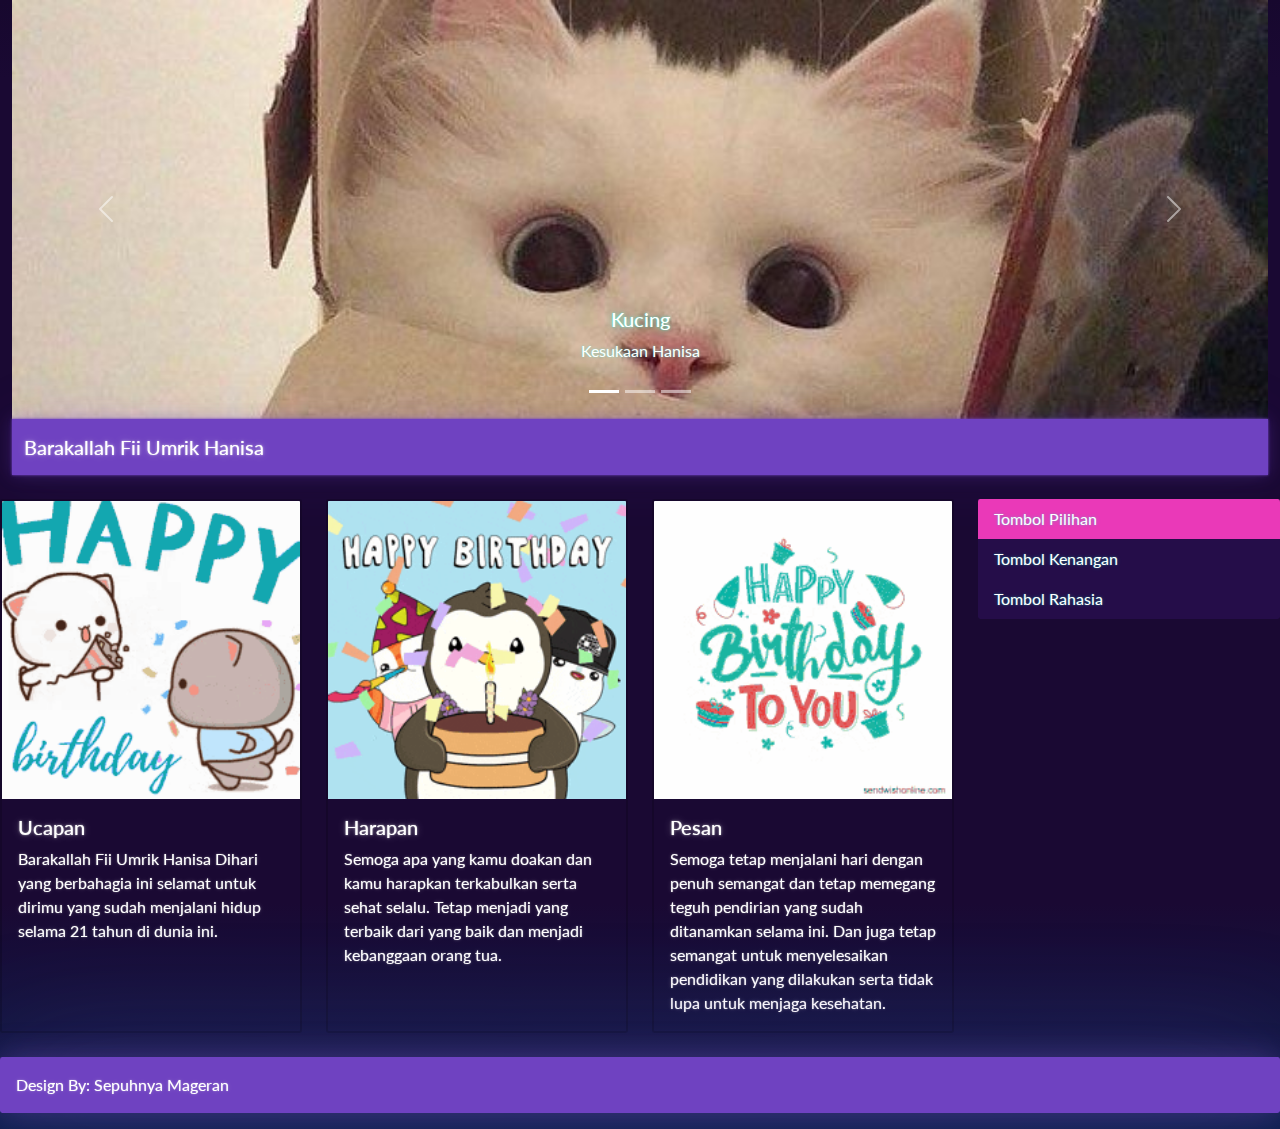
<file: index.html>
<!DOCTYPE html>
<html lang="en">
  <head>
    <meta charset="utf-8">
    <meta http-equiv="X-UA-Compatible" content="IE=edge">
    <meta name="viewport" content="width=device-width, initial-scale=1">

    <title>For You</title>

	
    <meta name="description" content="Source code generated using layoutit.com">
    <meta name="author" content="LayoutIt!">
    <link href="css/bootstrap.min.css" rel="stylesheet">
    <link href="css/style.css" rel="stylesheet">

  </head>
  <body>

    <div class="container-fluid">
	<div class="row">
		<div class="col-md-12">
			<!------------- awal banner ------------->
			<div id="carouselExampleCaptions" class="carousel slide">
			  <div class="carousel-indicators">
				<button type="button" data-bs-target="#carouselExampleCaptions" data-bs-slide-to="0" class="active" aria-current="true" aria-label="Slide 1"></button>
				<button type="button" data-bs-target="#carouselExampleCaptions" data-bs-slide-to="1" aria-label="Slide 2"></button>
				<button type="button" data-bs-target="#carouselExampleCaptions" data-bs-slide-to="2" aria-label="Slide 3"></button>
			  </div>
			  <div class="carousel-inner">
				<div class="carousel-item active">
				  <img src="image/t.jpeg" class="d-block w-100" alt="...">
				  <div class="carousel-caption d-none d-md-block">
					<h5>Kucing</h5>
					<p>Kesukaan Hanisa</p>
				  </div>
				</div>
				<div class="carousel-item">
				  <img src="image/r.jpeg" class="d-block w-100" alt="...">
				  <div class="carousel-caption d-none d-md-block">
					<h5>Kucing Lagi</h5>
					<p>Yang Disukai Hanisa</p>
				  </div>
				</div>
				<div class="carousel-item">
				  <img src="image/u.jpeg" class="d-block w-100" alt="...">
				  <div class="carousel-caption d-none d-md-block">
					<h5>Kucing Terus</h5>
					<p>Yang Menyukai Hanisa</p>
				  </div>
				</div>
			  </div>
			  <button class="carousel-control-prev" type="button" data-bs-target="#carouselExampleCaptions" data-bs-slide="prev">
				<span class="carousel-control-prev-icon" aria-hidden="true"></span>
				<span class="visually-hidden">Previous</span>
			  </button>
			  <button class="carousel-control-next" type="button" data-bs-target="#carouselExampleCaptions" data-bs-slide="next">
				<span class="carousel-control-next-icon" aria-hidden="true"></span>
				<span class="visually-hidden">Next</span>
			  </button>
			</div>			
			<!------------- akhir banner ------------>		
		</div>
	</div>
		<div class="row">
		<div class="col-md-12">
			<!------------- awal navigasi ------------->
			<nav class="navbar navbar-expand-lg bg-primary" data-bs-theme="dark">
			  <div class="container-fluid">
				<a class="navbar-brand" href="#">Barakallah Fii Umrik Hanisa</a>
				</div>
			  </div>
			</nav>			
			<!------------- akhir navigasi ------------>		
		</div>
	</div>
	<br/>
	<div class="row">
		<div class="col-md-9">
			<!------------- awal content ------------->
			<div class="row row-cols-1 row-cols-md-3 g-4">
			  <div class="col">
				<div class="card h-100">
				  <img src="image/keren5.gif" class="card-img-top" alt="...">
				  <div class="card-body">
					<h5 class="card-title">Ucapan</h5>
					<p class="card-text">Barakallah Fii Umrik Hanisa Dihari yang berbahagia ini selamat untuk dirimu yang sudah menjalani hidup selama 21 tahun di dunia ini.</p>
				  </div>
				</div>
			  </div>
			  <div class="col">
				<div class="card h-100">
				  <img src="image/keren1.gif" class="card-img-top" alt="...">
				  <div class="card-body">
					<h5 class="card-title">Harapan</h5>
					<p class="card-text">Semoga apa yang kamu doakan dan kamu harapkan terkabulkan serta sehat selalu. Tetap menjadi yang terbaik dari yang baik dan menjadi kebanggaan orang tua.</p>
				  </div>
				</div>
			  </div>
			  <div class="col">
				<div class="card h-100">
				  <img src="image/keren3.gif" class="card-img-top" alt="...">
				  <div class="card-body">
					<h5 class="card-title">Pesan</h5>
					<p class="card-text">Semoga tetap menjalani hari dengan penuh semangat dan tetap memegang teguh pendirian yang sudah ditanamkan selama ini. Dan juga tetap semangat untuk menyelesaikan pendidikan yang dilakukan serta tidak lupa untuk menjaga kesehatan.</p>
				  </div>
				</div>
			  </div>
			</div>
			<!------------- akhir content ------------>	
		</div>

		<div class="col-md-3">
			<!------------- awal sidebar ------------->
			<div class="list-group">
			  <a href="#" class="list-group-item list-group-item-action active" aria-current="true">
				Tombol Pilihan
			  </a>
			<a href="set1.html" class="list-group-item list-group-item-action">Tombol Kenangan</a>
			<a href="set2.html" class="list-group-item list-group-item-action">Tombol Rahasia</a>
			</div>			
			<!------------- akhir sidebar ------------>
		</div>
	</div>	

	<br/>
	<div class="row">
		<div class="col-md-12">
			<!------------- awal footer ------------->
			<div class="alert alert-primary" role="alert">
			  Design By: Sepuhnya Mageran
			</div>			
			<!------------- akhir footer ------------>
		</div>
	</div>
</div>
    <script src="js/popper.min.js"></script>
    <script src="js/bootstrap.min.js"></script>
  </body>
</html>
</file>
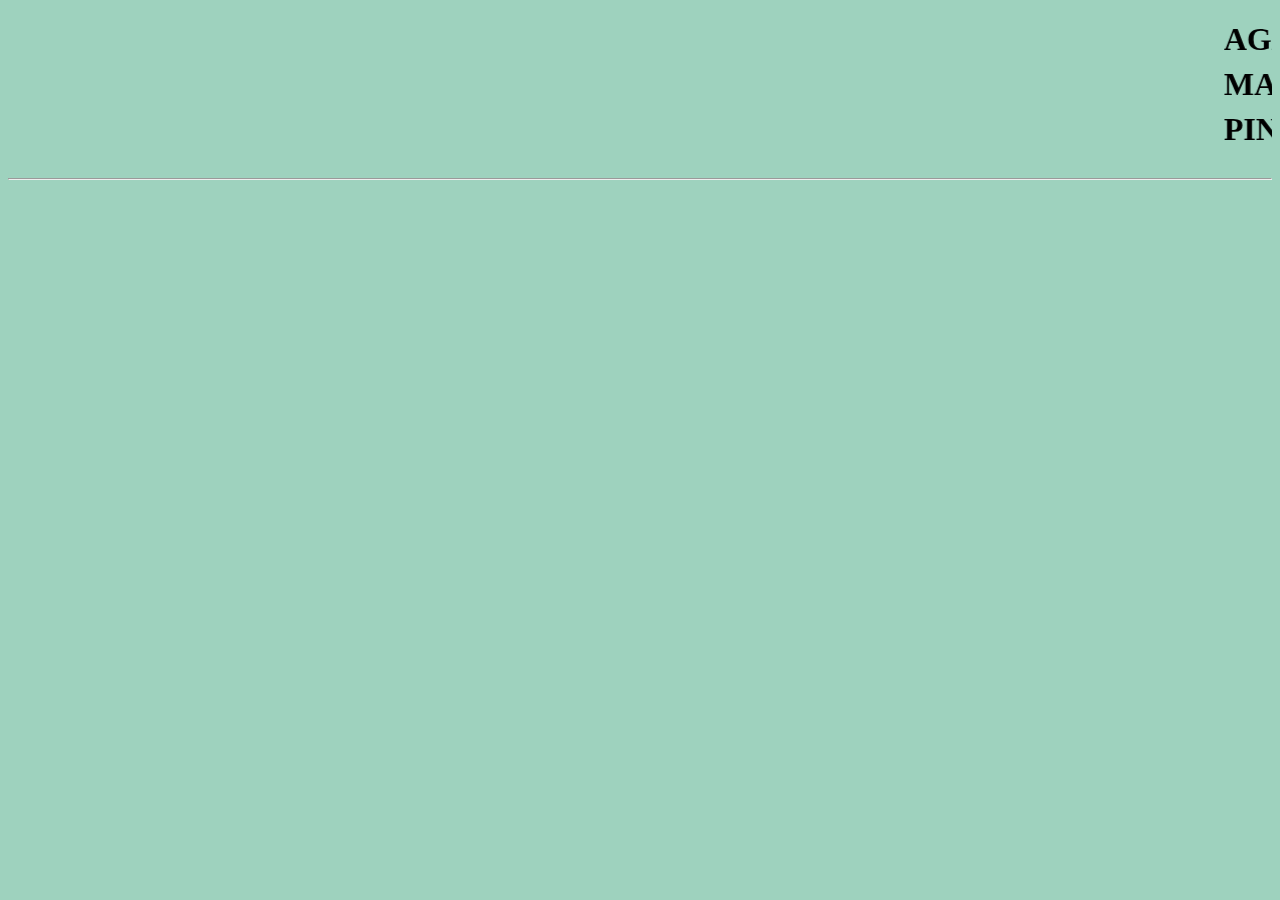
<file: sedikit tambahan.html>
<!DOCTYPE HTML>
<html>
<head>
	<title>Prank Aja Mah</title>
</head>
<body bgcolor="#9ED2BE">
<h1 align="center">
<marquee direction="left" scrolldelay="50">
AGAR SILATURAHMI TIDAK TERPUTUS
</marquee>
<marquee direction="left" scrolldelay="50">
MAKA DARI ITU BOLEHLAH
</marquee>
<marquee direction="left" scrolldelay="50">
PINJAM DULU SERATUS
</marquee>
</h1>
<hr/><!--- horizontal rule --->
</file>
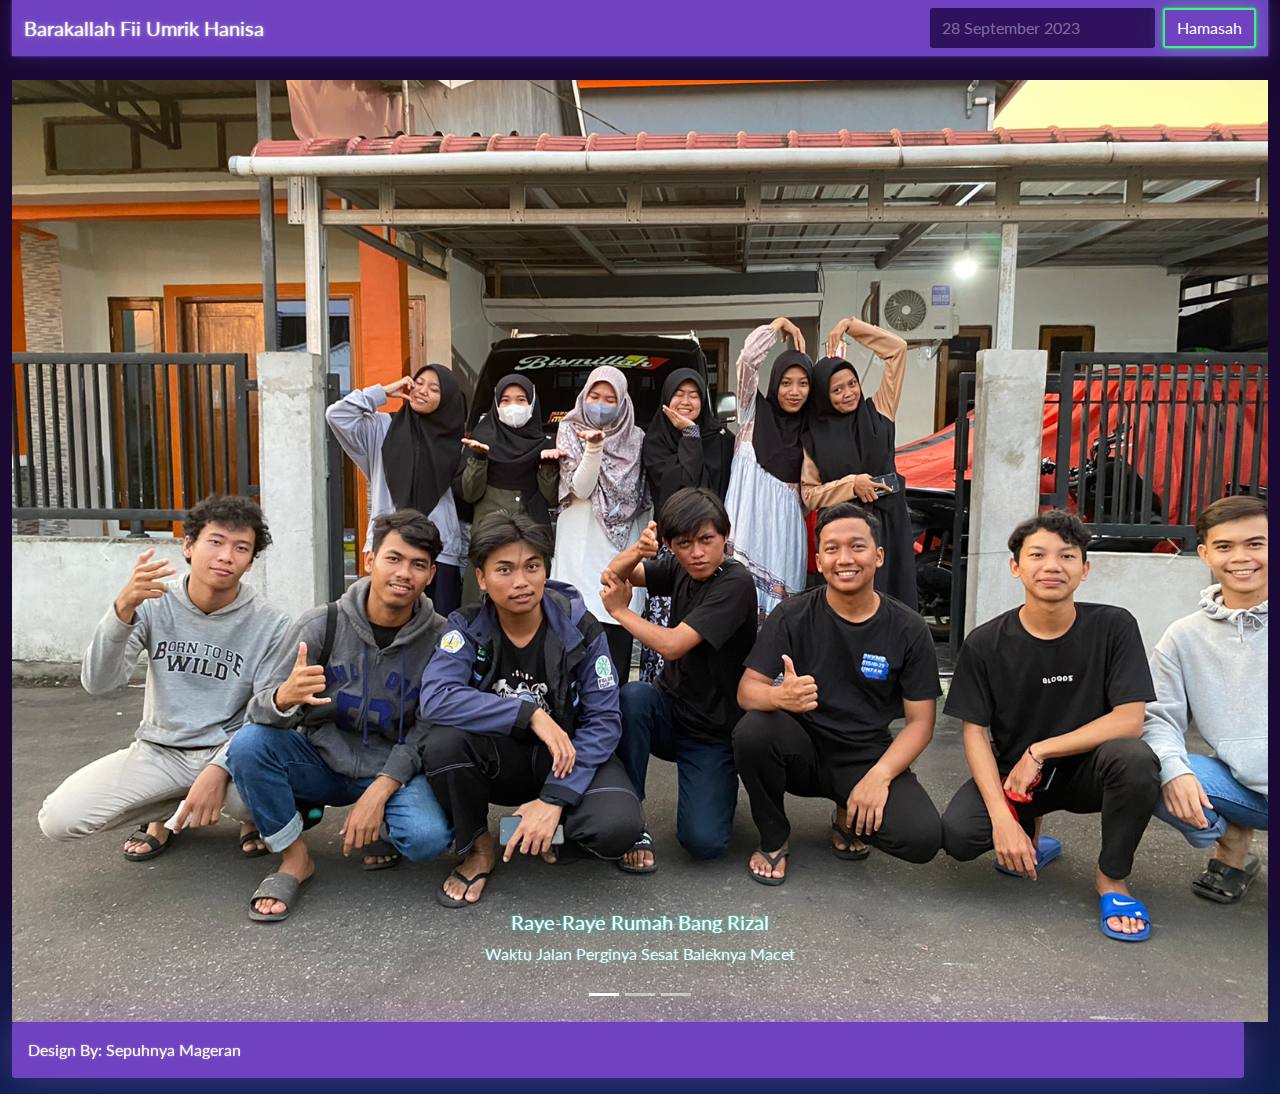
<file: set1.html>
<!DOCTYPE html>
<html lang="en">
  <head>
    <meta charset="utf-8">
    <meta http-equiv="X-UA-Compatible" content="IE=edge">
    <meta name="viewport" content="width=device-width, initial-scale=1">
    <title>Tombol Kenangan</title>
    <meta name="description" content="Source code generated using layoutit.com">
    <meta name="author" content="LayoutIt!">
    <link href="css/bootstrap.min.css" rel="stylesheet">
    <link href="css/style.css" rel="stylesheet">
  </head>
  <body>

    <div class="container-fluid">
		<div class="row">
		<div class="col-md-12">
			<!------------- awal navigasi ------------->
			<nav class="navbar navbar-expand-lg bg-primary" data-bs-theme="dark">
			  <div class="container-fluid">
				<a class="navbar-brand" href="#">Barakallah Fii Umrik Hanisa</a>
				<button class="navbar-toggler" type="button" data-bs-toggle="collapse" data-bs-target="#navbarSupportedContent" aria-controls="navbarSupportedContent" aria-expanded="false" aria-label="Toggle navigation">
				  <span class="navbar-toggler-icon"></span>
				</button>
				<div class="collapse navbar-collapse" id="navbarSupportedContent">
				  <ul class="navbar-nav me-auto mb-2 mb-lg-0">
					<li class="nav-item">
					  <a class="nav-link active" aria-current="page" href="#"></a>
					</li>
					<li class="nav-item">
					  <a class="nav-link" href="#"></a>
					</li>
					<li class="nav-item dropdown">
					  <ul class="dropdown-menu">
						<li><a class="dropdown-item" href="#"></a></li>
						<li><a class="dropdown-item" href="#"></a></li>
						<li><hr class="dropdown-divider"></li>
						<li><a class="dropdown-item" href="#"></a></li>
					  </ul>
					</li>
					<li class="nav-item">
					</li>
				  </ul>
				  <form class="d-flex" role="search">
					<input class="form-control me-2" type="search" placeholder="28 September 2023" aria-label="Search">
					<button class="btn btn-outline-success" type="submit">Hamasah</button>
				  </form>
				</div>
			  </div>
			</nav>			
			<!------------- akhir navigasi ------------>		
		</div>
	</div>
	<br/>
	<div class="row">
		<div class="col-md-12">
			<!------------- awal banner ------------->
			<div id="carouselExampleCaptions" class="carousel slide">
			  <div class="carousel-indicators">
				<button type="button" data-bs-target="#carouselExampleCaptions" data-bs-slide-to="0" class="active" aria-current="true" aria-label="Slide 1"></button>
				<button type="button" data-bs-target="#carouselExampleCaptions" data-bs-slide-to="1" aria-label="Slide 2"></button>
				<button type="button" data-bs-target="#carouselExampleCaptions" data-bs-slide-to="2" aria-label="Slide 3"></button>
			  </div>
			  <div class="carousel-inner">
				<div class="carousel-item active">
				  <img src="image/11.jpeg" class="d-block w-100" alt="...">
				  <div class="carousel-caption d-none d-md-block">
					<h5>Raye-Raye Rumah Bang Rizal</h5>
					<p>Waktu Jalan Perginya Sesat Baleknya Macet</p>
				  </div>
				</div>
				<div class="carousel-item">
				  <img src="image/12.jpeg" class="d-block w-100" alt="...">
				  <div class="carousel-caption d-none d-md-block">
					<h5>Foto Kepengurusan</h5>
					<p>Disinilah Sedikit Merase Sedih Karena Foto Terakhir Dengan Pengurus Rame-Rame</p>
				  </div>
				</div>
				<div class="carousel-item">
				  <img src="image/13.jpeg" class="d-block w-100" alt="...">
				  <div class="carousel-caption d-none d-md-block">
					<h5>Bakti Sosial</h5>
					<p>Nah Ini The Best Jalan-Jalan Sambil Berbagi Cerita Bersama Dengan LDF Lain</p>
				  </div>
				</div>
			  </div>
			  <button class="carousel-control-prev" type="button" data-bs-target="#carouselExampleCaptions" data-bs-slide="prev">
				<span class="carousel-control-prev-icon" aria-hidden="true"></span>
				<span class="visually-hidden">Previous</span>
			  </button>
			  <button class="carousel-control-next" type="button" data-bs-target="#carouselExampleCaptions" data-bs-slide="next">
				<span class="carousel-control-next-icon" aria-hidden="true"></span>
				<span class="visually-hidden">Next</span>
			  </button>
			</div>			
			<!------------- akhir banner ------------>		
		</div>
	<br/>
	<div class="row">
		<div class="col-md-12">
			<!------------- awal footer ------------->
			<div class="alert alert-primary" role="alert">
			  Design By: Sepuhnya Mageran
			</div>			
			<!------------- akhir footer ------------>
		</div>
	</div>
</div>
    <script src="js/popper.min.js"></script>
    <script src="js/bootstrap.min.js"></script>
  </body>
</html>
</file>
<file: css/style.css>
# Empty CSS file for your own CSS
</file>
